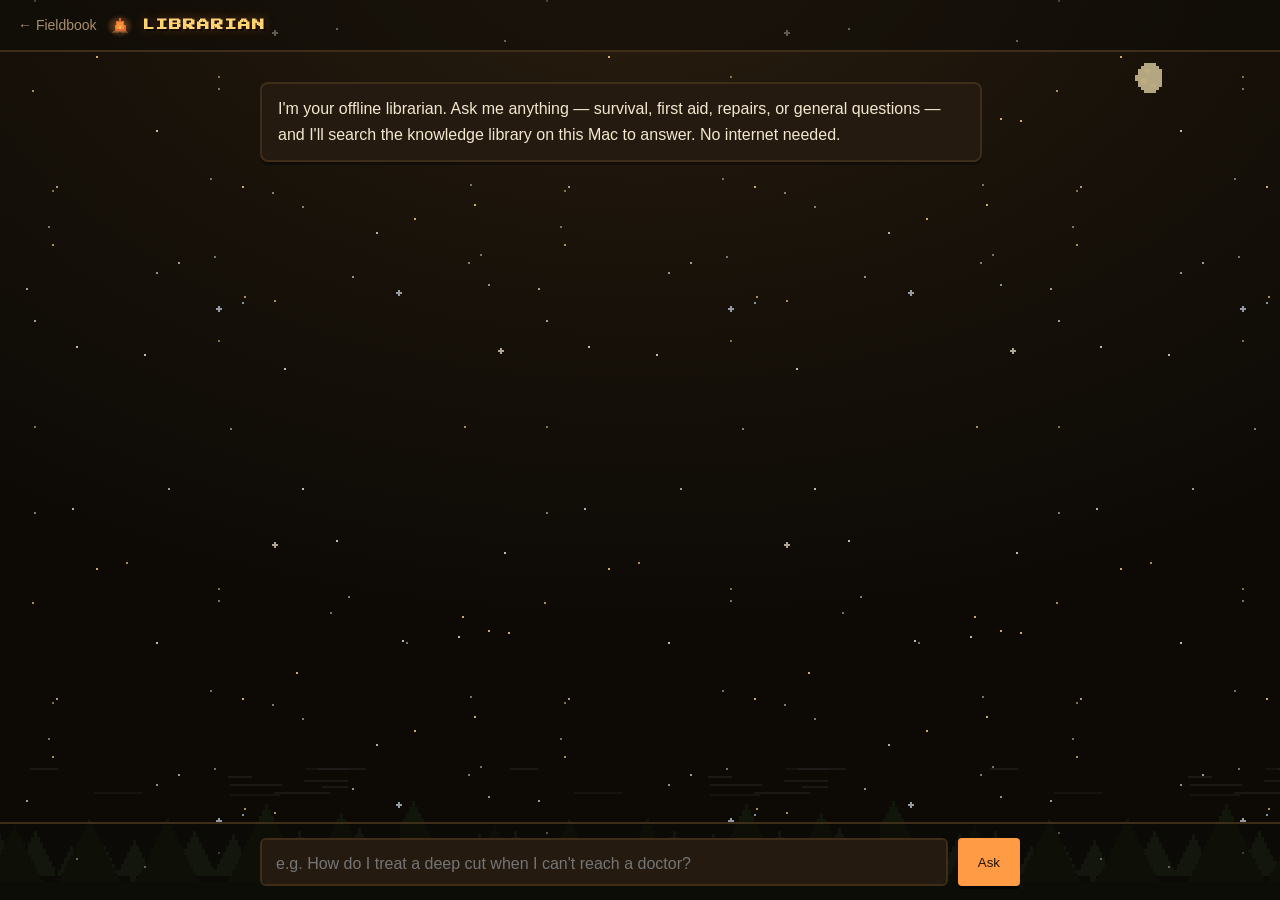
<file: web/chat.html>
<!doctype html>
<html lang="en">
<head>
<meta charset="utf-8">
<meta name="viewport" content="width=device-width, initial-scale=1">
<title>Fieldbook Librarian</title>
<link rel="stylesheet" href="theme.css">
<style>
  * { box-sizing:border-box; }
  body { margin:0; font:16px/1.6 -apple-system,"SF Pro Text",Helvetica,sans-serif;
         display:flex; flex-direction:column; height:100dvh; }
  header { padding:14px 18px; display:flex; align-items:center; gap:12px; border-bottom:2px solid var(--card-edge); background:rgba(13,10,6,.5); }
  header a { color:var(--dim); text-decoration:none; font-size:14px; }
  header b { font-size:12px; color:var(--accent-hi); }
  #log { flex:1; overflow-y:auto; padding:20px 16px; }
  .inner { max-width:760px; margin:0 auto; }
  .msg { padding:12px 16px; border-radius:8px; margin:10px 0; white-space:normal; overflow-wrap:break-word; }
  .user { background:var(--user); margin-left:15%; border:2px solid #3c4a2f; }
  .bot  { background:var(--card); margin-right:5%; border:2px solid var(--card-edge); box-shadow:0 3px 0 rgba(0,0,0,.35); }
  .bot p { margin:.5em 0; } .bot ol,.bot ul { margin:.4em 0; padding-left:1.4em; }
  .status { color:var(--dim); font-style:italic; font-size:14px; margin:6px 4px; }
  .error { color:var(--bad); }
  .unverified { margin-top:10px; font-size:13px; color:var(--dim); border-top:1px dashed rgba(128,128,128,.3); padding-top:8px; }
  .sources { margin-top:10px; display:flex; flex-wrap:wrap; gap:8px; }
  .sources a { font-size:13px; color:var(--accent); border:1px solid var(--accent); border-radius:20px;
               padding:3px 12px; text-decoration:none; }
  form { display:flex; gap:10px; padding:14px 16px calc(14px + env(safe-area-inset-bottom)); border-top:2px solid var(--card-edge); background:rgba(13,10,6,.5); }
  form .inner { flex:1; display:flex; gap:10px; max-width:760px; margin:0 auto; width:100%; }
  textarea { flex:1; resize:none; border-radius:6px; border:2px solid var(--card-edge); background:var(--card);
             color:var(--text); padding:11px 14px; font:inherit; height:48px; }
  textarea:focus { outline:none; border-color:var(--accent); }
  button { background:var(--accent); color:#241303; border:0; border-radius:6px; padding:0 20px; font:600 15px/1 inherit; cursor:pointer; }
  button:disabled { opacity:.5; }
</style>
</head>
<body>
<header><a href="/">← Fieldbook</a>
  <span class="campfire" style="width:22px;height:22px"><span class="glow"></span>
    <svg viewBox="0 0 16 16" width="22" height="22" aria-hidden="true">
      <g class="f1"><rect x="7" y="3" width="2" height="2" fill="#d9502a"/><rect x="5" y="5" width="6" height="3" fill="#d9502a"/><rect x="4" y="8" width="8" height="4" fill="#d9502a"/><rect x="6" y="6" width="4" height="2" fill="#f08a2e"/><rect x="5" y="8" width="6" height="3" fill="#f08a2e"/><rect x="7" y="9" width="2" height="2" fill="#ffd372"/></g>
      <g class="f2"><rect x="6" y="3" width="2" height="2" fill="#d9502a"/><rect x="5" y="5" width="6" height="3" fill="#d9502a"/><rect x="4" y="8" width="8" height="4" fill="#d9502a"/><rect x="7" y="6" width="3" height="2" fill="#f08a2e"/><rect x="5" y="8" width="6" height="3" fill="#f08a2e"/><rect x="6" y="9" width="3" height="2" fill="#ffd372"/></g>
      <rect x="3" y="12" width="10" height="1" fill="#6b4a2f"/><rect x="2" y="13" width="5" height="1" fill="#4e331c"/><rect x="9" y="13" width="5" height="1" fill="#4e331c"/>
    </svg>
  </span><b class="pixel">LIBRARIAN</b></header>
<div id="log"><div class="inner" id="loginner">
  <div class="msg bot">I'm your offline librarian. Ask me anything — survival, first aid, repairs,
  or general questions — and I'll search the knowledge library on this Mac to answer. No internet needed.</div>
</div></div>
<form id="f"><div class="inner">
  <textarea id="q" placeholder="e.g. How do I treat a deep cut when I can't reach a doctor?" rows="1"></textarea>
  <button id="send">Ask</button>
</div></form>
<script>
const history = [];
const log = document.getElementById('loginner');
const q = document.getElementById('q');
const send = document.getElementById('send');

function el(cls, html) {
  const d = document.createElement('div');
  d.className = cls; d.innerHTML = html;
  log.appendChild(d);
  d.scrollIntoView({block:'end'});
  return d;
}
function esc(s){ return s.replace(/&/g,'&amp;').replace(/</g,'&lt;').replace(/>/g,'&gt;'); }
function md(s){ // tiny markdown: bold, code, lists, paragraphs
  let h = esc(s);
  h = h.replace(/\*\*(.+?)\*\*/g,'<b>$1</b>').replace(/`([^`]+)`/g,'<code>$1</code>');
  h = h.replace(/^###? (.+)$/gm,'<b>$1</b>');
  h = h.replace(/^\s*[-*] (.+)$/gm,'<li>$1</li>').replace(/(<li>.*<\/li>\n?)+/g, m=>'<ul>'+m+'</ul>');
  h = h.replace(/^\s*\d+\. (.+)$/gm,'<li>$1</li>').replace(/(<li>.*<\/li>\n?)+/g, m=> m.startsWith('<ul>')?m:'<ol>'+m+'</ol>');
  return h.split(/\n{2,}/).map(p=>p.match(/^<[ou]l>/)?p:'<p>'+p.replace(/\n/g,'<br>')+'</p>').join('');
}

document.getElementById('f').addEventListener('submit', ask);
q.addEventListener('keydown', e => { if (e.key==='Enter' && !e.shiftKey){ e.preventDefault(); ask(e); } });

async function ask(e) {
  e.preventDefault();
  const text = q.value.trim();
  if (!text || send.disabled) return;
  q.value=''; send.disabled = true;
  el('msg user', esc(text));
  history.push({role:'user', content:text});

  let bubble = null, answer = '', statusEl = null;
  try {
    const res = await fetch('/api/chat', {
      method:'POST', headers:{'Content-Type':'application/json'},
      body: JSON.stringify({messages: history})
    });
    const reader = res.body.getReader();
    const dec = new TextDecoder();
    let buf = '';
    while (true) {
      const {value, done} = await reader.read();
      if (done) break;
      buf += dec.decode(value, {stream:true});
      let i;
      while ((i = buf.indexOf('\n\n')) >= 0) {
        const line = buf.slice(0, i); buf = buf.slice(i + 2);
        if (!line.startsWith('data: ')) continue;
        const ev = JSON.parse(line.slice(6));
        if (ev.type === 'status') {
          if (statusEl) statusEl.remove();
          statusEl = el('status', '🔎 ' + esc(ev.text));
        } else if (ev.type === 'token') {
          if (statusEl) { statusEl.remove(); statusEl = null; }
          if (!bubble) bubble = el('msg bot','');
          answer += ev.text;
          bubble.innerHTML = md(answer);
          bubble.scrollIntoView({block:'end'});
        } else if (ev.type === 'ungrounded') {
          if (!bubble) bubble = el('msg bot','');
          bubble.innerHTML = md(answer) +
            '<div class="unverified">💭 Answered from the AI\'s built-in knowledge — no library document was used. Treat specifics with care.</div>';
        } else if (ev.type === 'sources' && ev.items.length) {
          if (!bubble) bubble = el('msg bot','');
          bubble.innerHTML = md(answer) + '<div class="sources">' +
            ev.items.map(s=>'<a target="_blank" href="'+s.href+'">📖 '+esc(s.title)+'</a>').join('') + '</div>';
        } else if (ev.type === 'error') {
          if (statusEl) { statusEl.remove(); statusEl = null; }
          el('status error', esc(ev.text));
        }
      }
    }
  } catch (err) {
    el('status error', 'Lost connection to Fieldbook — is it running? (./fieldbook start)');
  }
  if (statusEl) statusEl.remove();
  if (answer) history.push({role:'assistant', content:answer});
  send.disabled = false; q.focus();
}
</script>
</body>
</html>
</file>
<file: web/theme.css>
/* Fieldbook — warm low-bit theme. Everything local: no internet, ever. */

@font-face {
  font-family: 'Press Start 2P';
  src: url('fonts/press-start-2p.woff2') format('woff2');
  font-display: swap;
}

:root {
  --bg: #171109;        /* night around the fire */
  --bg-deep: #0d0a06;
  --card: #241a10;      /* dark wood panel */
  --card-edge: #3d2d19;
  --text: #f3e7cf;      /* parchment */
  --dim: #a98f6e;       /* worn leather */
  --accent: #ff9b45;    /* ember orange */
  --accent-hi: #ffd372; /* flame core */
  --ok: #9fbf5f;        /* moss */
  --bad: #e5604b;
  --user: #2e3a24;      /* mossy green bubble */
}

body {
  background:
    radial-gradient(1100px 700px at 50% -8%, #2a1e10 0%, var(--bg) 55%, var(--bg-deep) 100%)
    fixed var(--bg-deep);
  color: var(--text);
}

.pixel {
  font-family: 'Press Start 2P', monospace;
  letter-spacing: 1px;
  text-shadow: 0 0 12px rgba(255, 155, 69, .35), 2px 2px 0 #000;
}

/* Chunky game-y buttons */
button, .btnlike {
  border-radius: 4px !important;
  box-shadow: 0 3px 0 rgba(0,0,0,.55);
  transition: transform .05s;
}
button:active { transform: translateY(2px); box-shadow: 0 1px 0 rgba(0,0,0,.55); }

/* Wood-panel cards */
.card, .preset, .statusbox {
  background: linear-gradient(180deg, #291e11 0%, #221709 100%) !important;
  border: 2px solid var(--card-edge) !important;
  border-radius: 6px !important;
  box-shadow: 0 4px 0 rgba(0,0,0,.4), inset 0 1px 0 rgba(255,211,114,.07);
}

/* ---- Pixel campfire ---- */
.campfire { display: inline-block; position: relative; }
.campfire svg { display: block; shape-rendering: crispEdges; image-rendering: pixelated; }
.campfire .f2 { opacity: 0; }
.campfire .f1 { animation: flick1 .5s steps(1, end) infinite; }
.campfire .f2 { animation: flick2 .5s steps(1, end) infinite; }
@keyframes flick1 { 0%,100% { opacity: 1; } 50% { opacity: 0; } }
@keyframes flick2 { 0%,100% { opacity: 0; } 50% { opacity: 1; } }

.campfire .glow {
  position: absolute; left: 50%; top: 55%;
  width: 180%; height: 150%;
  transform: translate(-50%, -50%);
  background: radial-gradient(closest-side, rgba(255,155,69,.5), rgba(255,155,69,0) 70%);
  animation: glowpulse 1.1s ease-in-out infinite;
  pointer-events: none;
}
@keyframes glowpulse { 0%,100% { opacity: .75; } 50% { opacity: 1.1; } }

.campfire .ember {
  position: absolute; bottom: 42%;
  width: 7%; height: 7%;
  background: var(--accent-hi);
  opacity: 0;
  animation: rise 2.4s steps(6, end) infinite;
}
.campfire .ember:nth-child(2) { left: 38%; }
.campfire .ember:nth-child(3) { left: 55%; animation-delay: .9s; background: var(--accent); }
.campfire .ember:nth-child(4) { left: 47%; animation-delay: 1.6s; }
@keyframes rise {
  0%   { transform: translateY(0);     opacity: 0; }
  10%  { opacity: .95; }
  80%  { opacity: .4; }
  100% { transform: translateY(-340%); opacity: 0; }
}

/* ---- Night-forest background: stars, pines, drifting mist ----
   Pure CSS layers behind every page; content paints above. */
html::before, html::after, body::before, body::after {
  content: ""; position: fixed; pointer-events: none; z-index: -1;
  image-rendering: pixelated;
}
html::before { /* stars phase A + the moon */
  inset: 0;
  background:
    url('data:image/svg+xml,%3Csvg xmlns=%22http://www.w3.org/2000/svg%22 width=%2212%22 height=%2212%22 shape-rendering=%22crispEdges%22%3E%3Cg fill=%22%23e8d9a8%22 opacity=%22.75%22%3E%3Crect x=%224%22 y=%221%22 width=%224%22 height=%221%22/%3E%3Crect x=%223%22 y=%222%22 width=%226%22 height=%221%22/%3E%3Crect x=%222%22 y=%223%22 width=%228%22 height=%221%22/%3E%3Crect x=%222%22 y=%224%22 width=%228%22 height=%221%22/%3E%3Crect x=%221%22 y=%225%22 width=%229%22 height=%222%22/%3E%3Crect x=%222%22 y=%227%22 width=%228%22 height=%221%22/%3E%3Crect x=%222%22 y=%228%22 width=%228%22 height=%221%22/%3E%3Crect x=%223%22 y=%229%22 width=%226%22 height=%221%22/%3E%3Crect x=%224%22 y=%2210%22 width=%224%22 height=%221%22/%3E%3C/g%3E%3Cg fill=%22%23bfae7e%22 opacity=%22.85%22%3E%3Crect x=%224%22 y=%223%22 width=%222%22 height=%221%22/%3E%3Crect x=%223%22 y=%226%22 width=%222%22 height=%222%22/%3E%3Crect x=%226%22 y=%228%22 width=%222%22 height=%221%22/%3E%3Crect x=%225%22 y=%224%22 width=%221%22 height=%221%22/%3E%3C/g%3E%3C/svg%3E') no-repeat right 9% top 7% / 36px 36px,
    url('data:image/svg+xml,%3Csvg xmlns=%22http://www.w3.org/2000/svg%22 width=%22256%22 height=%22256%22 shape-rendering=%22crispEdges%22%3E%3Crect x=%2284%22 y=%22244%22 width=%221%22 height=%221%22 fill=%22%23f3e7cf%22 opacity=%22.65%22/%3E%3Crect x=%22168%22 y=%2214%22 width=%221%22 height=%221%22 fill=%22%23f3e7cf%22 opacity=%22.8%22/%3E%3Crect x=%2226%22 y=%2295%22 width=%221%22 height=%221%22 fill=%22%23ffd372%22 opacity=%22.5%22/%3E%3Crect x=%22234%22 y=%22131%22 width=%221%22 height=%221%22 fill=%22%23f3e7cf%22 opacity=%22.5%22/%3E%3Crect x=%2224%22 y=%22113%22 width=%221%22 height=%221%22 fill=%22%23cfd8e8%22 opacity=%22.5%22/%3E%3Crect x=%2263%22 y=%2225%22 width=%221%22 height=%221%22 fill=%22%23ffd372%22 opacity=%22.65%22/%3E%3Crect x=%2217%22 y=%22213%22 width=%221%22 height=%221%22 fill=%22%23ffd372%22 opacity=%22.5%22/%3E%3Crect x=%22244%22 y=%2259%22 width=%221%22 height=%221%22 fill=%22%23ffd372%22 opacity=%22.8%22/%3E%3Crect x=%22151%22 y=%22244%22 width=%221%22 height=%221%22 fill=%22%23f3e7cf%22 opacity=%22.8%22/%3E%3Crect x=%22151%22 y=%22103%22 width=%221%22 height=%221%22 fill=%22%23f3e7cf%22 opacity=%22.5%22/%3E%3Crect x=%2213%22 y=%22144%22 width=%221%22 height=%221%22 fill=%22%23f3e7cf%22 opacity=%22.65%22/%3E%3Crect x=%22109%22 y=%2238%22 width=%221%22 height=%221%22 fill=%22%23ffd372%22 opacity=%22.5%22/%3E%3Crect x=%22148%22 y=%2280%22 width=%221%22 height=%221%22 fill=%22%23ffd372%22 opacity=%22.8%22/%3E%3Crect x=%2248%22 y=%2228%22 width=%221%22 height=%221%22 fill=%22%23ffd372%22 opacity=%22.8%22/%3E%3Crect x=%22165%22 y=%2250%22 width=%221%22 height=%221%22 fill=%22%23cfd8e8%22 opacity=%22.5%22/%3E%3Crect x=%22142%22 y=%22184%22 width=%221%22 height=%221%22 fill=%22%23f3e7cf%22 opacity=%22.8%22/%3E%3Crect x=%2217%22 y=%22160%22 width=%221%22 height=%221%22 fill=%22%23f3e7cf%22 opacity=%22.65%22/%3E%3Crect x=%22176%22 y=%22138%22 width=%221%22 height=%221%22 fill=%22%23cfd8e8%22 opacity=%22.65%22/%3E%3Crect x=%22121%22 y=%22151%22 width=%221%22 height=%221%22 fill=%22%23cfd8e8%22 opacity=%22.65%22/%3E%3Crect x=%2278%22 y=%2265%22 width=%221%22 height=%221%22 fill=%22%23f3e7cf%22 opacity=%22.8%22/%3E%3Crect x=%22201%22 y=%2264%22 width=%221%22 height=%221%22 fill=%22%23f3e7cf%22 opacity=%22.8%22/%3E%3Crect x=%2278%22 y=%22136%22 width=%221%22 height=%221%22 fill=%22%23cfd8e8%22 opacity=%22.65%22/%3E%3Crect x=%22188%22 y=%22116%22 width=%221%22 height=%221%22 fill=%22%23cfd8e8%22 opacity=%22.8%22/%3E%3Crect x=%22252%22 y=%2220%22 width=%221%22 height=%221%22 fill=%22%23f3e7cf%22 opacity=%22.8%22/%3E%3Crect x=%22109%22 y=%2244%22 width=%221%22 height=%221%22 fill=%22%23cfd8e8%22 opacity=%22.5%22/%3E%3Crect x=%22240%22 y=%22127%22 width=%221%22 height=%221%22 fill=%22%23cfd8e8%22 opacity=%22.5%22/%3E%3Cg fill=%22%23f3e7cf%22 opacity=%22.7%22%3E%3Crect x=%22250%22 y=%22174%22 width=%221%22 height=%223%22/%3E%3Crect x=%22249%22 y=%22175%22 width=%223%22 height=%221%22/%3E%3C/g%3E%3Cg fill=%22%23cfd8e8%22 opacity=%22.7%22%3E%3Crect x=%22199%22 y=%22145%22 width=%221%22 height=%223%22/%3E%3Crect x=%22198%22 y=%22146%22 width=%223%22 height=%221%22/%3E%3C/g%3E%3C/svg%3E') repeat 0 0 / 512px 512px;
  animation: twinkleA 7s steps(3, end) infinite;
}
html::after { /* stars phase B */
  inset: 0;
  background: url('data:image/svg+xml,%3Csvg xmlns=%22http://www.w3.org/2000/svg%22 width=%22256%22 height=%22256%22 shape-rendering=%22crispEdges%22%3E%3Crect x=%22165%22 y=%2230%22 width=%221%22 height=%221%22 fill=%22%23f3e7cf%22 opacity=%22.8%22/%3E%3Crect x=%2272%22 y=%2264%22 width=%221%22 height=%221%22 fill=%22%23f3e7cf%22 opacity=%22.5%22/%3E%3Crect x=%22190%22 y=%2228%22 width=%221%22 height=%221%22 fill=%22%23ffd372%22 opacity=%22.8%22/%3E%3Crect x=%22230%22 y=%22141%22 width=%221%22 height=%221%22 fill=%22%23f3e7cf%22 opacity=%22.8%22/%3E%3Crect x=%22110%22 y=%2210%22 width=%221%22 height=%221%22 fill=%22%23f3e7cf%22 opacity=%22.5%22/%3E%3Crect x=%2257%22 y=%2261%22 width=%221%22 height=%221%22 fill=%22%23ffd372%22 opacity=%22.8%22/%3E%3Crect x=%228%22 y=%22145%22 width=%221%22 height=%221%22 fill=%22%23f3e7cf%22 opacity=%22.8%22/%3E%3Crect x=%22168%22 y=%22181%22 width=%221%22 height=%221%22 fill=%22%23ffd372%22 opacity=%22.65%22/%3E%3Crect x=%2258%22 y=%22116%22 width=%221%22 height=%221%22 fill=%22%23ffd372%22 opacity=%22.65%22/%3E%3Crect x=%22209%22 y=%22224%22 width=%221%22 height=%221%22 fill=%22%23f3e7cf%22 opacity=%22.5%22/%3E%3Crect x=%22180%22 y=%22110%22 width=%221%22 height=%221%22 fill=%22%23cfd8e8%22 opacity=%22.65%22/%3E%3Crect x=%2241%22 y=%2257%22 width=%221%22 height=%221%22 fill=%22%23cfd8e8%22 opacity=%22.5%22/%3E%3Crect x=%2225%22 y=%2299%22 width=%221%22 height=%221%22 fill=%22%23f3e7cf%22 opacity=%22.65%22/%3E%3Crect x=%22218%22 y=%2290%22 width=%221%22 height=%221%22 fill=%22%23ffd372%22 opacity=%22.65%22/%3E%3Crect x=%22208%22 y=%2213%22 width=%221%22 height=%221%22 fill=%22%23ffd372%22 opacity=%22.65%22/%3E%3Crect x=%22139%22 y=%2233%22 width=%221%22 height=%221%22 fill=%22%23cfd8e8%22 opacity=%22.5%22/%3E%3Crect x=%22143%22 y=%2277%22 width=%221%22 height=%221%22 fill=%22%23ffd372%22 opacity=%22.8%22/%3E%3Crect x=%22228%22 y=%22222%22 width=%221%22 height=%221%22 fill=%22%23cfd8e8%22 opacity=%22.8%22/%3E%3Crect x=%2251%22 y=%22182%22 width=%221%22 height=%221%22 fill=%22%23f3e7cf%22 opacity=%22.5%22/%3E%3Crect x=%22171%22 y=%2260%22 width=%221%22 height=%221%22 fill=%22%23cfd8e8%22 opacity=%22.5%22/%3E%3Crect x=%22220%22 y=%2261%22 width=%221%22 height=%221%22 fill=%22%23f3e7cf%22 opacity=%22.65%22/%3E%3Crect x=%2273%22 y=%22118%22 width=%221%22 height=%221%22 fill=%22%23ffd372%22 opacity=%22.65%22/%3E%3Crect x=%2243%22 y=%2296%22 width=%221%22 height=%221%22 fill=%22%23cfd8e8%22 opacity=%22.5%22/%3E%3Crect x=%22173%22 y=%2270%22 width=%221%22 height=%221%22 fill=%22%23ffd372%22 opacity=%22.8%22/%3E%3Crect x=%22167%22 y=%2220%22 width=%221%22 height=%221%22 fill=%22%23ffd372%22 opacity=%22.8%22/%3E%3Crect x=%2245%22 y=%22138%22 width=%221%22 height=%221%22 fill=%22%23ffd372%22 opacity=%22.5%22/%3E%3Cg fill=%22%23cfd8e8%22 opacity=%22.7%22%3E%3Crect x=%2245%22 y=%22121%22 width=%221%22 height=%223%22/%3E%3Crect x=%2244%22 y=%22122%22 width=%223%22 height=%221%22/%3E%3C/g%3E%3Cg fill=%22%23f3e7cf%22 opacity=%22.7%22%3E%3Crect x=%2273%22 y=%22239%22 width=%221%22 height=%223%22/%3E%3Crect x=%2272%22 y=%22240%22 width=%223%22 height=%221%22/%3E%3C/g%3E%3C/svg%3E') repeat 128px 64px / 512px 512px;
  animation: twinkleB 7s steps(3, end) infinite;
}
@keyframes twinkleA { 0%,100% { opacity: .85; } 50% { opacity: .35; } }
@keyframes twinkleB { 0%,100% { opacity: .35; } 50% { opacity: .85; } }
body::after { /* pine treeline */
  left: 0; right: 0; bottom: 0; height: 132px;
  background: url('data:image/svg+xml,%3Csvg xmlns=%22http://www.w3.org/2000/svg%22 width=%22160%22 height=%2244%22 shape-rendering=%22crispEdges%22%3E%3Crect x=%223%22 y=%2222%22 width=%221%22 height=%221%22 fill=%22%231a2212%22/%3E%3Crect x=%223%22 y=%2223%22 width=%221%22 height=%221%22 fill=%22%231a2212%22/%3E%3Crect x=%222%22 y=%2224%22 width=%223%22 height=%221%22 fill=%22%231a2212%22/%3E%3Crect x=%222%22 y=%2225%22 width=%223%22 height=%221%22 fill=%22%231a2212%22/%3E%3Crect x=%221%22 y=%2226%22 width=%225%22 height=%221%22 fill=%22%231a2212%22/%3E%3Crect x=%221%22 y=%2227%22 width=%225%22 height=%221%22 fill=%22%231a2212%22/%3E%3Crect x=%220%22 y=%2228%22 width=%227%22 height=%221%22 fill=%22%231a2212%22/%3E%3Crect x=%220%22 y=%2229%22 width=%227%22 height=%221%22 fill=%22%231a2212%22/%3E%3Crect x=%22-1%22 y=%2230%22 width=%229%22 height=%221%22 fill=%22%231a2212%22/%3E%3Crect x=%22-1%22 y=%2231%22 width=%229%22 height=%221%22 fill=%22%231a2212%22/%3E%3Crect x=%22-2%22 y=%2232%22 width=%2211%22 height=%221%22 fill=%22%231a2212%22/%3E%3Crect x=%22-2%22 y=%2233%22 width=%2211%22 height=%221%22 fill=%22%231a2212%22/%3E%3Crect x=%22-3%22 y=%2234%22 width=%2213%22 height=%221%22 fill=%22%231a2212%22/%3E%3Crect x=%22-3%22 y=%2235%22 width=%2213%22 height=%221%22 fill=%22%231a2212%22/%3E%3Crect x=%222%22 y=%2236%22 width=%222%22 height=%222%22 fill=%22%231a2212%22/%3E%3Crect x=%2217%22 y=%2225%22 width=%221%22 height=%221%22 fill=%22%231a2212%22/%3E%3Crect x=%2217%22 y=%2226%22 width=%221%22 height=%221%22 fill=%22%231a2212%22/%3E%3Crect x=%2216%22 y=%2227%22 width=%223%22 height=%221%22 fill=%22%231a2212%22/%3E%3Crect x=%2216%22 y=%2228%22 width=%223%22 height=%221%22 fill=%22%231a2212%22/%3E%3Crect x=%2215%22 y=%2229%22 width=%225%22 height=%221%22 fill=%22%231a2212%22/%3E%3Crect x=%2215%22 y=%2230%22 width=%225%22 height=%221%22 fill=%22%231a2212%22/%3E%3Crect x=%2214%22 y=%2231%22 width=%227%22 height=%221%22 fill=%22%231a2212%22/%3E%3Crect x=%2214%22 y=%2232%22 width=%227%22 height=%221%22 fill=%22%231a2212%22/%3E%3Crect x=%2213%22 y=%2233%22 width=%229%22 height=%221%22 fill=%22%231a2212%22/%3E%3Crect x=%2213%22 y=%2234%22 width=%229%22 height=%221%22 fill=%22%231a2212%22/%3E%3Crect x=%2213%22 y=%2235%22 width=%229%22 height=%221%22 fill=%22%231a2212%22/%3E%3Crect x=%2216%22 y=%2236%22 width=%222%22 height=%222%22 fill=%22%231a2212%22/%3E%3Crect x=%2226%22 y=%2222%22 width=%221%22 height=%221%22 fill=%22%231a2212%22/%3E%3Crect x=%2226%22 y=%2223%22 width=%221%22 height=%221%22 fill=%22%231a2212%22/%3E%3Crect x=%2225%22 y=%2224%22 width=%223%22 height=%221%22 fill=%22%231a2212%22/%3E%3Crect x=%2225%22 y=%2225%22 width=%223%22 height=%221%22 fill=%22%231a2212%22/%3E%3Crect x=%2224%22 y=%2226%22 width=%225%22 height=%221%22 fill=%22%231a2212%22/%3E%3Crect x=%2224%22 y=%2227%22 width=%225%22 height=%221%22 fill=%22%231a2212%22/%3E%3Crect x=%2223%22 y=%2228%22 width=%227%22 height=%221%22 fill=%22%231a2212%22/%3E%3Crect x=%2223%22 y=%2229%22 width=%227%22 height=%221%22 fill=%22%231a2212%22/%3E%3Crect x=%2222%22 y=%2230%22 width=%229%22 height=%221%22 fill=%22%231a2212%22/%3E%3Crect x=%2222%22 y=%2231%22 width=%229%22 height=%221%22 fill=%22%231a2212%22/%3E%3Crect x=%2221%22 y=%2232%22 width=%2211%22 height=%221%22 fill=%22%231a2212%22/%3E%3Crect x=%2221%22 y=%2233%22 width=%2211%22 height=%221%22 fill=%22%231a2212%22/%3E%3Crect x=%2220%22 y=%2234%22 width=%2213%22 height=%221%22 fill=%22%231a2212%22/%3E%3Crect x=%2220%22 y=%2235%22 width=%2213%22 height=%221%22 fill=%22%231a2212%22/%3E%3Crect x=%2225%22 y=%2236%22 width=%222%22 height=%222%22 fill=%22%231a2212%22/%3E%3Crect x=%2238%22 y=%2221%22 width=%221%22 height=%221%22 fill=%22%231a2212%22/%3E%3Crect x=%2238%22 y=%2222%22 width=%221%22 height=%221%22 fill=%22%231a2212%22/%3E%3Crect x=%2237%22 y=%2223%22 width=%223%22 height=%221%22 fill=%22%231a2212%22/%3E%3Crect x=%2237%22 y=%2224%22 width=%223%22 height=%221%22 fill=%22%231a2212%22/%3E%3Crect x=%2236%22 y=%2225%22 width=%225%22 height=%221%22 fill=%22%231a2212%22/%3E%3Crect x=%2236%22 y=%2226%22 width=%225%22 height=%221%22 fill=%22%231a2212%22/%3E%3Crect x=%2235%22 y=%2227%22 width=%227%22 height=%221%22 fill=%22%231a2212%22/%3E%3Crect x=%2235%22 y=%2228%22 width=%227%22 height=%221%22 fill=%22%231a2212%22/%3E%3Crect x=%2234%22 y=%2229%22 width=%229%22 height=%221%22 fill=%22%231a2212%22/%3E%3Crect x=%2234%22 y=%2230%22 width=%229%22 height=%221%22 fill=%22%231a2212%22/%3E%3Crect x=%2233%22 y=%2231%22 width=%2211%22 height=%221%22 fill=%22%231a2212%22/%3E%3Crect x=%2233%22 y=%2232%22 width=%2211%22 height=%221%22 fill=%22%231a2212%22/%3E%3Crect x=%2232%22 y=%2233%22 width=%2213%22 height=%221%22 fill=%22%231a2212%22/%3E%3Crect x=%2232%22 y=%2234%22 width=%2213%22 height=%221%22 fill=%22%231a2212%22/%3E%3Crect x=%2232%22 y=%2235%22 width=%2213%22 height=%221%22 fill=%22%231a2212%22/%3E%3Crect x=%2237%22 y=%2236%22 width=%222%22 height=%222%22 fill=%22%231a2212%22/%3E%3Crect x=%2250%22 y=%2226%22 width=%221%22 height=%221%22 fill=%22%231a2212%22/%3E%3Crect x=%2250%22 y=%2227%22 width=%221%22 height=%221%22 fill=%22%231a2212%22/%3E%3Crect x=%2249%22 y=%2228%22 width=%223%22 height=%221%22 fill=%22%231a2212%22/%3E%3Crect x=%2249%22 y=%2229%22 width=%223%22 height=%221%22 fill=%22%231a2212%22/%3E%3Crect x=%2248%22 y=%2230%22 width=%225%22 height=%221%22 fill=%22%231a2212%22/%3E%3Crect x=%2248%22 y=%2231%22 width=%225%22 height=%221%22 fill=%22%231a2212%22/%3E%3Crect x=%2247%22 y=%2232%22 width=%227%22 height=%221%22 fill=%22%231a2212%22/%3E%3Crect x=%2247%22 y=%2233%22 width=%227%22 height=%221%22 fill=%22%231a2212%22/%3E%3Crect x=%2246%22 y=%2234%22 width=%229%22 height=%221%22 fill=%22%231a2212%22/%3E%3Crect x=%2246%22 y=%2235%22 width=%229%22 height=%221%22 fill=%22%231a2212%22/%3E%3Crect x=%2249%22 y=%2236%22 width=%222%22 height=%222%22 fill=%22%231a2212%22/%3E%3Crect x=%2261%22 y=%2226%22 width=%221%22 height=%221%22 fill=%22%231a2212%22/%3E%3Crect x=%2261%22 y=%2227%22 width=%221%22 height=%221%22 fill=%22%231a2212%22/%3E%3Crect x=%2260%22 y=%2228%22 width=%223%22 height=%221%22 fill=%22%231a2212%22/%3E%3Crect x=%2260%22 y=%2229%22 width=%223%22 height=%221%22 fill=%22%231a2212%22/%3E%3Crect x=%2259%22 y=%2230%22 width=%225%22 height=%221%22 fill=%22%231a2212%22/%3E%3Crect x=%2259%22 y=%2231%22 width=%225%22 height=%221%22 fill=%22%231a2212%22/%3E%3Crect x=%2258%22 y=%2232%22 width=%227%22 height=%221%22 fill=%22%231a2212%22/%3E%3Crect x=%2258%22 y=%2233%22 width=%227%22 height=%221%22 fill=%22%231a2212%22/%3E%3Crect x=%2257%22 y=%2234%22 width=%229%22 height=%221%22 fill=%22%231a2212%22/%3E%3Crect x=%2257%22 y=%2235%22 width=%229%22 height=%221%22 fill=%22%231a2212%22/%3E%3Crect x=%2260%22 y=%2236%22 width=%222%22 height=%222%22 fill=%22%231a2212%22/%3E%3Crect x=%2271%22 y=%2224%22 width=%221%22 height=%221%22 fill=%22%231a2212%22/%3E%3Crect x=%2271%22 y=%2225%22 width=%221%22 height=%221%22 fill=%22%231a2212%22/%3E%3Crect x=%2270%22 y=%2226%22 width=%223%22 height=%221%22 fill=%22%231a2212%22/%3E%3Crect x=%2270%22 y=%2227%22 width=%223%22 height=%221%22 fill=%22%231a2212%22/%3E%3Crect x=%2269%22 y=%2228%22 width=%225%22 height=%221%22 fill=%22%231a2212%22/%3E%3Crect x=%2269%22 y=%2229%22 width=%225%22 height=%221%22 fill=%22%231a2212%22/%3E%3Crect x=%2268%22 y=%2230%22 width=%227%22 height=%221%22 fill=%22%231a2212%22/%3E%3Crect x=%2268%22 y=%2231%22 width=%227%22 height=%221%22 fill=%22%231a2212%22/%3E%3Crect x=%2267%22 y=%2232%22 width=%229%22 height=%221%22 fill=%22%231a2212%22/%3E%3Crect x=%2267%22 y=%2233%22 width=%229%22 height=%221%22 fill=%22%231a2212%22/%3E%3Crect x=%2266%22 y=%2234%22 width=%2211%22 height=%221%22 fill=%22%231a2212%22/%3E%3Crect x=%2266%22 y=%2235%22 width=%2211%22 height=%221%22 fill=%22%231a2212%22/%3E%3Crect x=%2270%22 y=%2236%22 width=%222%22 height=%222%22 fill=%22%231a2212%22/%3E%3Crect x=%2283%22 y=%2225%22 width=%221%22 height=%221%22 fill=%22%231a2212%22/%3E%3Crect x=%2283%22 y=%2226%22 width=%221%22 height=%221%22 fill=%22%231a2212%22/%3E%3Crect x=%2282%22 y=%2227%22 width=%223%22 height=%221%22 fill=%22%231a2212%22/%3E%3Crect x=%2282%22 y=%2228%22 width=%223%22 height=%221%22 fill=%22%231a2212%22/%3E%3Crect x=%2281%22 y=%2229%22 width=%225%22 height=%221%22 fill=%22%231a2212%22/%3E%3Crect x=%2281%22 y=%2230%22 width=%225%22 height=%221%22 fill=%22%231a2212%22/%3E%3Crect x=%2280%22 y=%2231%22 width=%227%22 height=%221%22 fill=%22%231a2212%22/%3E%3Crect x=%2280%22 y=%2232%22 width=%227%22 height=%221%22 fill=%22%231a2212%22/%3E%3Crect x=%2279%22 y=%2233%22 width=%229%22 height=%221%22 fill=%22%231a2212%22/%3E%3Crect x=%2279%22 y=%2234%22 width=%229%22 height=%221%22 fill=%22%231a2212%22/%3E%3Crect x=%2279%22 y=%2235%22 width=%229%22 height=%221%22 fill=%22%231a2212%22/%3E%3Crect x=%2282%22 y=%2236%22 width=%222%22 height=%222%22 fill=%22%231a2212%22/%3E%3Crect x=%2291%22 y=%2221%22 width=%221%22 height=%221%22 fill=%22%231a2212%22/%3E%3Crect x=%2291%22 y=%2222%22 width=%221%22 height=%221%22 fill=%22%231a2212%22/%3E%3Crect x=%2290%22 y=%2223%22 width=%223%22 height=%221%22 fill=%22%231a2212%22/%3E%3Crect x=%2290%22 y=%2224%22 width=%223%22 height=%221%22 fill=%22%231a2212%22/%3E%3Crect x=%2289%22 y=%2225%22 width=%225%22 height=%221%22 fill=%22%231a2212%22/%3E%3Crect x=%2289%22 y=%2226%22 width=%225%22 height=%221%22 fill=%22%231a2212%22/%3E%3Crect x=%2288%22 y=%2227%22 width=%227%22 height=%221%22 fill=%22%231a2212%22/%3E%3Crect x=%2288%22 y=%2228%22 width=%227%22 height=%221%22 fill=%22%231a2212%22/%3E%3Crect x=%2287%22 y=%2229%22 width=%229%22 height=%221%22 fill=%22%231a2212%22/%3E%3Crect x=%2287%22 y=%2230%22 width=%229%22 height=%221%22 fill=%22%231a2212%22/%3E%3Crect x=%2286%22 y=%2231%22 width=%2211%22 height=%221%22 fill=%22%231a2212%22/%3E%3Crect x=%2286%22 y=%2232%22 width=%2211%22 height=%221%22 fill=%22%231a2212%22/%3E%3Crect x=%2285%22 y=%2233%22 width=%2213%22 height=%221%22 fill=%22%231a2212%22/%3E%3Crect x=%2285%22 y=%2234%22 width=%2213%22 height=%221%22 fill=%22%231a2212%22/%3E%3Crect x=%2285%22 y=%2235%22 width=%2213%22 height=%221%22 fill=%22%231a2212%22/%3E%3Crect x=%2290%22 y=%2236%22 width=%222%22 height=%222%22 fill=%22%231a2212%22/%3E%3Crect x=%22104%22 y=%2222%22 width=%221%22 height=%221%22 fill=%22%231a2212%22/%3E%3Crect x=%22104%22 y=%2223%22 width=%221%22 height=%221%22 fill=%22%231a2212%22/%3E%3Crect x=%22103%22 y=%2224%22 width=%223%22 height=%221%22 fill=%22%231a2212%22/%3E%3Crect x=%22103%22 y=%2225%22 width=%223%22 height=%221%22 fill=%22%231a2212%22/%3E%3Crect x=%22102%22 y=%2226%22 width=%225%22 height=%221%22 fill=%22%231a2212%22/%3E%3Crect x=%22102%22 y=%2227%22 width=%225%22 height=%221%22 fill=%22%231a2212%22/%3E%3Crect x=%22101%22 y=%2228%22 width=%227%22 height=%221%22 fill=%22%231a2212%22/%3E%3Crect x=%22101%22 y=%2229%22 width=%227%22 height=%221%22 fill=%22%231a2212%22/%3E%3Crect x=%22100%22 y=%2230%22 width=%229%22 height=%221%22 fill=%22%231a2212%22/%3E%3Crect x=%22100%22 y=%2231%22 width=%229%22 height=%221%22 fill=%22%231a2212%22/%3E%3Crect x=%2299%22 y=%2232%22 width=%2211%22 height=%221%22 fill=%22%231a2212%22/%3E%3Crect x=%2299%22 y=%2233%22 width=%2211%22 height=%221%22 fill=%22%231a2212%22/%3E%3Crect x=%2298%22 y=%2234%22 width=%2213%22 height=%221%22 fill=%22%231a2212%22/%3E%3Crect x=%2298%22 y=%2235%22 width=%2213%22 height=%221%22 fill=%22%231a2212%22/%3E%3Crect x=%22103%22 y=%2236%22 width=%222%22 height=%222%22 fill=%22%231a2212%22/%3E%3Crect x=%22116%22 y=%2223%22 width=%221%22 height=%221%22 fill=%22%231a2212%22/%3E%3Crect x=%22116%22 y=%2224%22 width=%221%22 height=%221%22 fill=%22%231a2212%22/%3E%3Crect x=%22115%22 y=%2225%22 width=%223%22 height=%221%22 fill=%22%231a2212%22/%3E%3Crect x=%22115%22 y=%2226%22 width=%223%22 height=%221%22 fill=%22%231a2212%22/%3E%3Crect x=%22114%22 y=%2227%22 width=%225%22 height=%221%22 fill=%22%231a2212%22/%3E%3Crect x=%22114%22 y=%2228%22 width=%225%22 height=%221%22 fill=%22%231a2212%22/%3E%3Crect x=%22113%22 y=%2229%22 width=%227%22 height=%221%22 fill=%22%231a2212%22/%3E%3Crect x=%22113%22 y=%2230%22 width=%227%22 height=%221%22 fill=%22%231a2212%22/%3E%3Crect x=%22112%22 y=%2231%22 width=%229%22 height=%221%22 fill=%22%231a2212%22/%3E%3Crect x=%22112%22 y=%2232%22 width=%229%22 height=%221%22 fill=%22%231a2212%22/%3E%3Crect x=%22111%22 y=%2233%22 width=%2211%22 height=%221%22 fill=%22%231a2212%22/%3E%3Crect x=%22111%22 y=%2234%22 width=%2211%22 height=%221%22 fill=%22%231a2212%22/%3E%3Crect x=%22111%22 y=%2235%22 width=%2211%22 height=%221%22 fill=%22%231a2212%22/%3E%3Crect x=%22115%22 y=%2236%22 width=%222%22 height=%222%22 fill=%22%231a2212%22/%3E%3Crect x=%22126%22 y=%2221%22 width=%221%22 height=%221%22 fill=%22%231a2212%22/%3E%3Crect x=%22126%22 y=%2222%22 width=%221%22 height=%221%22 fill=%22%231a2212%22/%3E%3Crect x=%22125%22 y=%2223%22 width=%223%22 height=%221%22 fill=%22%231a2212%22/%3E%3Crect x=%22125%22 y=%2224%22 width=%223%22 height=%221%22 fill=%22%231a2212%22/%3E%3Crect x=%22124%22 y=%2225%22 width=%225%22 height=%221%22 fill=%22%231a2212%22/%3E%3Crect x=%22124%22 y=%2226%22 width=%225%22 height=%221%22 fill=%22%231a2212%22/%3E%3Crect x=%22123%22 y=%2227%22 width=%227%22 height=%221%22 fill=%22%231a2212%22/%3E%3Crect x=%22123%22 y=%2228%22 width=%227%22 height=%221%22 fill=%22%231a2212%22/%3E%3Crect x=%22122%22 y=%2229%22 width=%229%22 height=%221%22 fill=%22%231a2212%22/%3E%3Crect x=%22122%22 y=%2230%22 width=%229%22 height=%221%22 fill=%22%231a2212%22/%3E%3Crect x=%22121%22 y=%2231%22 width=%2211%22 height=%221%22 fill=%22%231a2212%22/%3E%3Crect x=%22121%22 y=%2232%22 width=%2211%22 height=%221%22 fill=%22%231a2212%22/%3E%3Crect x=%22120%22 y=%2233%22 width=%2213%22 height=%221%22 fill=%22%231a2212%22/%3E%3Crect x=%22120%22 y=%2234%22 width=%2213%22 height=%221%22 fill=%22%231a2212%22/%3E%3Crect x=%22120%22 y=%2235%22 width=%2213%22 height=%221%22 fill=%22%231a2212%22/%3E%3Crect x=%22125%22 y=%2236%22 width=%222%22 height=%222%22 fill=%22%231a2212%22/%3E%3Crect x=%22135%22 y=%2225%22 width=%221%22 height=%221%22 fill=%22%231a2212%22/%3E%3Crect x=%22135%22 y=%2226%22 width=%221%22 height=%221%22 fill=%22%231a2212%22/%3E%3Crect x=%22134%22 y=%2227%22 width=%223%22 height=%221%22 fill=%22%231a2212%22/%3E%3Crect x=%22134%22 y=%2228%22 width=%223%22 height=%221%22 fill=%22%231a2212%22/%3E%3Crect x=%22133%22 y=%2229%22 width=%225%22 height=%221%22 fill=%22%231a2212%22/%3E%3Crect x=%22133%22 y=%2230%22 width=%225%22 height=%221%22 fill=%22%231a2212%22/%3E%3Crect x=%22132%22 y=%2231%22 width=%227%22 height=%221%22 fill=%22%231a2212%22/%3E%3Crect x=%22132%22 y=%2232%22 width=%227%22 height=%221%22 fill=%22%231a2212%22/%3E%3Crect x=%22131%22 y=%2233%22 width=%229%22 height=%221%22 fill=%22%231a2212%22/%3E%3Crect x=%22131%22 y=%2234%22 width=%229%22 height=%221%22 fill=%22%231a2212%22/%3E%3Crect x=%22131%22 y=%2235%22 width=%229%22 height=%221%22 fill=%22%231a2212%22/%3E%3Crect x=%22134%22 y=%2236%22 width=%222%22 height=%222%22 fill=%22%231a2212%22/%3E%3Crect x=%22146%22 y=%2220%22 width=%221%22 height=%221%22 fill=%22%231a2212%22/%3E%3Crect x=%22146%22 y=%2221%22 width=%221%22 height=%221%22 fill=%22%231a2212%22/%3E%3Crect x=%22145%22 y=%2222%22 width=%223%22 height=%221%22 fill=%22%231a2212%22/%3E%3Crect x=%22145%22 y=%2223%22 width=%223%22 height=%221%22 fill=%22%231a2212%22/%3E%3Crect x=%22144%22 y=%2224%22 width=%225%22 height=%221%22 fill=%22%231a2212%22/%3E%3Crect x=%22144%22 y=%2225%22 width=%225%22 height=%221%22 fill=%22%231a2212%22/%3E%3Crect x=%22143%22 y=%2226%22 width=%227%22 height=%221%22 fill=%22%231a2212%22/%3E%3Crect x=%22143%22 y=%2227%22 width=%227%22 height=%221%22 fill=%22%231a2212%22/%3E%3Crect x=%22142%22 y=%2228%22 width=%229%22 height=%221%22 fill=%22%231a2212%22/%3E%3Crect x=%22142%22 y=%2229%22 width=%229%22 height=%221%22 fill=%22%231a2212%22/%3E%3Crect x=%22141%22 y=%2230%22 width=%2211%22 height=%221%22 fill=%22%231a2212%22/%3E%3Crect x=%22141%22 y=%2231%22 width=%2211%22 height=%221%22 fill=%22%231a2212%22/%3E%3Crect x=%22140%22 y=%2232%22 width=%2213%22 height=%221%22 fill=%22%231a2212%22/%3E%3Crect x=%22140%22 y=%2233%22 width=%2213%22 height=%221%22 fill=%22%231a2212%22/%3E%3Crect x=%22140%22 y=%2234%22 width=%2213%22 height=%221%22 fill=%22%231a2212%22/%3E%3Crect x=%22140%22 y=%2235%22 width=%2213%22 height=%221%22 fill=%22%231a2212%22/%3E%3Crect x=%22145%22 y=%2236%22 width=%222%22 height=%222%22 fill=%22%231a2212%22/%3E%3Crect x=%22160%22 y=%2223%22 width=%221%22 height=%221%22 fill=%22%231a2212%22/%3E%3Crect x=%22160%22 y=%2224%22 width=%221%22 height=%221%22 fill=%22%231a2212%22/%3E%3Crect x=%22159%22 y=%2225%22 width=%223%22 height=%221%22 fill=%22%231a2212%22/%3E%3Crect x=%22159%22 y=%2226%22 width=%223%22 height=%221%22 fill=%22%231a2212%22/%3E%3Crect x=%22158%22 y=%2227%22 width=%225%22 height=%221%22 fill=%22%231a2212%22/%3E%3Crect x=%22158%22 y=%2228%22 width=%225%22 height=%221%22 fill=%22%231a2212%22/%3E%3Crect x=%22157%22 y=%2229%22 width=%227%22 height=%221%22 fill=%22%231a2212%22/%3E%3Crect x=%22157%22 y=%2230%22 width=%227%22 height=%221%22 fill=%22%231a2212%22/%3E%3Crect x=%22156%22 y=%2231%22 width=%229%22 height=%221%22 fill=%22%231a2212%22/%3E%3Crect x=%22156%22 y=%2232%22 width=%229%22 height=%221%22 fill=%22%231a2212%22/%3E%3Crect x=%22155%22 y=%2233%22 width=%2211%22 height=%221%22 fill=%22%231a2212%22/%3E%3Crect x=%22155%22 y=%2234%22 width=%2211%22 height=%221%22 fill=%22%231a2212%22/%3E%3Crect x=%22155%22 y=%2235%22 width=%2211%22 height=%221%22 fill=%22%231a2212%22/%3E%3Crect x=%22159%22 y=%2236%22 width=%222%22 height=%222%22 fill=%22%231a2212%22/%3E%3Crect x=%224%22 y=%2211%22 width=%221%22 height=%221%22 fill=%22%2310160a%22/%3E%3Crect x=%224%22 y=%2212%22 width=%221%22 height=%221%22 fill=%22%2310160a%22/%3E%3Crect x=%223%22 y=%2213%22 width=%223%22 height=%221%22 fill=%22%2310160a%22/%3E%3Crect x=%223%22 y=%2214%22 width=%223%22 height=%221%22 fill=%22%2310160a%22/%3E%3Crect x=%222%22 y=%2215%22 width=%225%22 height=%221%22 fill=%22%2310160a%22/%3E%3Crect x=%222%22 y=%2216%22 width=%225%22 height=%221%22 fill=%22%2310160a%22/%3E%3Crect x=%221%22 y=%2217%22 width=%227%22 height=%221%22 fill=%22%2310160a%22/%3E%3Crect x=%221%22 y=%2218%22 width=%227%22 height=%221%22 fill=%22%2310160a%22/%3E%3Crect x=%220%22 y=%2219%22 width=%229%22 height=%221%22 fill=%22%2310160a%22/%3E%3Crect x=%220%22 y=%2220%22 width=%229%22 height=%221%22 fill=%22%2310160a%22/%3E%3Crect x=%22-1%22 y=%2221%22 width=%2211%22 height=%221%22 fill=%22%2310160a%22/%3E%3Crect x=%22-1%22 y=%2222%22 width=%2211%22 height=%221%22 fill=%22%2310160a%22/%3E%3Crect x=%22-2%22 y=%2223%22 width=%2213%22 height=%221%22 fill=%22%2310160a%22/%3E%3Crect x=%22-2%22 y=%2224%22 width=%2213%22 height=%221%22 fill=%22%2310160a%22/%3E%3Crect x=%22-3%22 y=%2225%22 width=%2215%22 height=%221%22 fill=%22%2310160a%22/%3E%3Crect x=%22-3%22 y=%2226%22 width=%2215%22 height=%221%22 fill=%22%2310160a%22/%3E%3Crect x=%22-4%22 y=%2227%22 width=%2217%22 height=%221%22 fill=%22%2310160a%22/%3E%3Crect x=%22-4%22 y=%2228%22 width=%2217%22 height=%221%22 fill=%22%2310160a%22/%3E%3Crect x=%22-5%22 y=%2229%22 width=%2219%22 height=%221%22 fill=%22%2310160a%22/%3E%3Crect x=%22-5%22 y=%2230%22 width=%2219%22 height=%221%22 fill=%22%2310160a%22/%3E%3Crect x=%22-6%22 y=%2231%22 width=%2221%22 height=%221%22 fill=%22%2310160a%22/%3E%3Crect x=%22-6%22 y=%2232%22 width=%2221%22 height=%221%22 fill=%22%2310160a%22/%3E%3Crect x=%22-7%22 y=%2233%22 width=%2223%22 height=%221%22 fill=%22%2310160a%22/%3E%3Crect x=%22-7%22 y=%2234%22 width=%2223%22 height=%221%22 fill=%22%2310160a%22/%3E%3Crect x=%22-8%22 y=%2235%22 width=%2225%22 height=%221%22 fill=%22%2310160a%22/%3E%3Crect x=%22-8%22 y=%2236%22 width=%2225%22 height=%221%22 fill=%22%2310160a%22/%3E%3Crect x=%22-8%22 y=%2237%22 width=%2225%22 height=%221%22 fill=%22%2310160a%22/%3E%3Crect x=%22-8%22 y=%2238%22 width=%2225%22 height=%221%22 fill=%22%2310160a%22/%3E%3Crect x=%22-8%22 y=%2239%22 width=%2225%22 height=%221%22 fill=%22%2310160a%22/%3E%3Crect x=%22-8%22 y=%2240%22 width=%2225%22 height=%221%22 fill=%22%2310160a%22/%3E%3Crect x=%223%22 y=%2241%22 width=%222%22 height=%222%22 fill=%22%2310160a%22/%3E%3Crect x=%2231%22 y=%2219%22 width=%221%22 height=%221%22 fill=%22%2310160a%22/%3E%3Crect x=%2231%22 y=%2220%22 width=%221%22 height=%221%22 fill=%22%2310160a%22/%3E%3Crect x=%2230%22 y=%2221%22 width=%223%22 height=%221%22 fill=%22%2310160a%22/%3E%3Crect x=%2230%22 y=%2222%22 width=%223%22 height=%221%22 fill=%22%2310160a%22/%3E%3Crect x=%2229%22 y=%2223%22 width=%225%22 height=%221%22 fill=%22%2310160a%22/%3E%3Crect x=%2229%22 y=%2224%22 width=%225%22 height=%221%22 fill=%22%2310160a%22/%3E%3Crect x=%2228%22 y=%2225%22 width=%227%22 height=%221%22 fill=%22%2310160a%22/%3E%3Crect x=%2228%22 y=%2226%22 width=%227%22 height=%221%22 fill=%22%2310160a%22/%3E%3Crect x=%2227%22 y=%2227%22 width=%229%22 height=%221%22 fill=%22%2310160a%22/%3E%3Crect x=%2227%22 y=%2228%22 width=%229%22 height=%221%22 fill=%22%2310160a%22/%3E%3Crect x=%2226%22 y=%2229%22 width=%2211%22 height=%221%22 fill=%22%2310160a%22/%3E%3Crect x=%2226%22 y=%2230%22 width=%2211%22 height=%221%22 fill=%22%2310160a%22/%3E%3Crect x=%2225%22 y=%2231%22 width=%2213%22 height=%221%22 fill=%22%2310160a%22/%3E%3Crect x=%2225%22 y=%2232%22 width=%2213%22 height=%221%22 fill=%22%2310160a%22/%3E%3Crect x=%2224%22 y=%2233%22 width=%2215%22 height=%221%22 fill=%22%2310160a%22/%3E%3Crect x=%2224%22 y=%2234%22 width=%2215%22 height=%221%22 fill=%22%2310160a%22/%3E%3Crect x=%2223%22 y=%2235%22 width=%2217%22 height=%221%22 fill=%22%2310160a%22/%3E%3Crect x=%2223%22 y=%2236%22 width=%2217%22 height=%221%22 fill=%22%2310160a%22/%3E%3Crect x=%2222%22 y=%2237%22 width=%2219%22 height=%221%22 fill=%22%2310160a%22/%3E%3Crect x=%2222%22 y=%2238%22 width=%2219%22 height=%221%22 fill=%22%2310160a%22/%3E%3Crect x=%2222%22 y=%2239%22 width=%2219%22 height=%221%22 fill=%22%2310160a%22/%3E%3Crect x=%2222%22 y=%2240%22 width=%2219%22 height=%221%22 fill=%22%2310160a%22/%3E%3Crect x=%2230%22 y=%2241%22 width=%222%22 height=%222%22 fill=%22%2310160a%22/%3E%3Crect x=%2256%22 y=%2217%22 width=%221%22 height=%221%22 fill=%22%2310160a%22/%3E%3Crect x=%2256%22 y=%2218%22 width=%221%22 height=%221%22 fill=%22%2310160a%22/%3E%3Crect x=%2255%22 y=%2219%22 width=%223%22 height=%221%22 fill=%22%2310160a%22/%3E%3Crect x=%2255%22 y=%2220%22 width=%223%22 height=%221%22 fill=%22%2310160a%22/%3E%3Crect x=%2254%22 y=%2221%22 width=%225%22 height=%221%22 fill=%22%2310160a%22/%3E%3Crect x=%2254%22 y=%2222%22 width=%225%22 height=%221%22 fill=%22%2310160a%22/%3E%3Crect x=%2253%22 y=%2223%22 width=%227%22 height=%221%22 fill=%22%2310160a%22/%3E%3Crect x=%2253%22 y=%2224%22 width=%227%22 height=%221%22 fill=%22%2310160a%22/%3E%3Crect x=%2252%22 y=%2225%22 width=%229%22 height=%221%22 fill=%22%2310160a%22/%3E%3Crect x=%2252%22 y=%2226%22 width=%229%22 height=%221%22 fill=%22%2310160a%22/%3E%3Crect x=%2251%22 y=%2227%22 width=%2211%22 height=%221%22 fill=%22%2310160a%22/%3E%3Crect x=%2251%22 y=%2228%22 width=%2211%22 height=%221%22 fill=%22%2310160a%22/%3E%3Crect x=%2250%22 y=%2229%22 width=%2213%22 height=%221%22 fill=%22%2310160a%22/%3E%3Crect x=%2250%22 y=%2230%22 width=%2213%22 height=%221%22 fill=%22%2310160a%22/%3E%3Crect x=%2249%22 y=%2231%22 width=%2215%22 height=%221%22 fill=%22%2310160a%22/%3E%3Crect x=%2249%22 y=%2232%22 width=%2215%22 height=%221%22 fill=%22%2310160a%22/%3E%3Crect x=%2248%22 y=%2233%22 width=%2217%22 height=%221%22 fill=%22%2310160a%22/%3E%3Crect x=%2248%22 y=%2234%22 width=%2217%22 height=%221%22 fill=%22%2310160a%22/%3E%3Crect x=%2247%22 y=%2235%22 width=%2219%22 height=%221%22 fill=%22%2310160a%22/%3E%3Crect x=%2247%22 y=%2236%22 width=%2219%22 height=%221%22 fill=%22%2310160a%22/%3E%3Crect x=%2246%22 y=%2237%22 width=%2221%22 height=%221%22 fill=%22%2310160a%22/%3E%3Crect x=%2246%22 y=%2238%22 width=%2221%22 height=%221%22 fill=%22%2310160a%22/%3E%3Crect x=%2246%22 y=%2239%22 width=%2221%22 height=%221%22 fill=%22%2310160a%22/%3E%3Crect x=%2246%22 y=%2240%22 width=%2221%22 height=%221%22 fill=%22%2310160a%22/%3E%3Crect x=%2255%22 y=%2241%22 width=%222%22 height=%222%22 fill=%22%2310160a%22/%3E%3Crect x=%2282%22 y=%2217%22 width=%221%22 height=%221%22 fill=%22%2310160a%22/%3E%3Crect x=%2282%22 y=%2218%22 width=%221%22 height=%221%22 fill=%22%2310160a%22/%3E%3Crect x=%2281%22 y=%2219%22 width=%223%22 height=%221%22 fill=%22%2310160a%22/%3E%3Crect x=%2281%22 y=%2220%22 width=%223%22 height=%221%22 fill=%22%2310160a%22/%3E%3Crect x=%2280%22 y=%2221%22 width=%225%22 height=%221%22 fill=%22%2310160a%22/%3E%3Crect x=%2280%22 y=%2222%22 width=%225%22 height=%221%22 fill=%22%2310160a%22/%3E%3Crect x=%2279%22 y=%2223%22 width=%227%22 height=%221%22 fill=%22%2310160a%22/%3E%3Crect x=%2279%22 y=%2224%22 width=%227%22 height=%221%22 fill=%22%2310160a%22/%3E%3Crect x=%2278%22 y=%2225%22 width=%229%22 height=%221%22 fill=%22%2310160a%22/%3E%3Crect x=%2278%22 y=%2226%22 width=%229%22 height=%221%22 fill=%22%2310160a%22/%3E%3Crect x=%2277%22 y=%2227%22 width=%2211%22 height=%221%22 fill=%22%2310160a%22/%3E%3Crect x=%2277%22 y=%2228%22 width=%2211%22 height=%221%22 fill=%22%2310160a%22/%3E%3Crect x=%2276%22 y=%2229%22 width=%2213%22 height=%221%22 fill=%22%2310160a%22/%3E%3Crect x=%2276%22 y=%2230%22 width=%2213%22 height=%221%22 fill=%22%2310160a%22/%3E%3Crect x=%2275%22 y=%2231%22 width=%2215%22 height=%221%22 fill=%22%2310160a%22/%3E%3Crect x=%2275%22 y=%2232%22 width=%2215%22 height=%221%22 fill=%22%2310160a%22/%3E%3Crect x=%2274%22 y=%2233%22 width=%2217%22 height=%221%22 fill=%22%2310160a%22/%3E%3Crect x=%2274%22 y=%2234%22 width=%2217%22 height=%221%22 fill=%22%2310160a%22/%3E%3Crect x=%2273%22 y=%2235%22 width=%2219%22 height=%221%22 fill=%22%2310160a%22/%3E%3Crect x=%2273%22 y=%2236%22 width=%2219%22 height=%221%22 fill=%22%2310160a%22/%3E%3Crect x=%2272%22 y=%2237%22 width=%2221%22 height=%221%22 fill=%22%2310160a%22/%3E%3Crect x=%2272%22 y=%2238%22 width=%2221%22 height=%221%22 fill=%22%2310160a%22/%3E%3Crect x=%2272%22 y=%2239%22 width=%2221%22 height=%221%22 fill=%22%2310160a%22/%3E%3Crect x=%2272%22 y=%2240%22 width=%2221%22 height=%221%22 fill=%22%2310160a%22/%3E%3Crect x=%2281%22 y=%2241%22 width=%222%22 height=%222%22 fill=%22%2310160a%22/%3E%3Crect x=%22115%22 y=%2212%22 width=%221%22 height=%221%22 fill=%22%2310160a%22/%3E%3Crect x=%22115%22 y=%2213%22 width=%221%22 height=%221%22 fill=%22%2310160a%22/%3E%3Crect x=%22114%22 y=%2214%22 width=%223%22 height=%221%22 fill=%22%2310160a%22/%3E%3Crect x=%22114%22 y=%2215%22 width=%223%22 height=%221%22 fill=%22%2310160a%22/%3E%3Crect x=%22113%22 y=%2216%22 width=%225%22 height=%221%22 fill=%22%2310160a%22/%3E%3Crect x=%22113%22 y=%2217%22 width=%225%22 height=%221%22 fill=%22%2310160a%22/%3E%3Crect x=%22112%22 y=%2218%22 width=%227%22 height=%221%22 fill=%22%2310160a%22/%3E%3Crect x=%22112%22 y=%2219%22 width=%227%22 height=%221%22 fill=%22%2310160a%22/%3E%3Crect x=%22111%22 y=%2220%22 width=%229%22 height=%221%22 fill=%22%2310160a%22/%3E%3Crect x=%22111%22 y=%2221%22 width=%229%22 height=%221%22 fill=%22%2310160a%22/%3E%3Crect x=%22110%22 y=%2222%22 width=%2211%22 height=%221%22 fill=%22%2310160a%22/%3E%3Crect x=%22110%22 y=%2223%22 width=%2211%22 height=%221%22 fill=%22%2310160a%22/%3E%3Crect x=%22109%22 y=%2224%22 width=%2213%22 height=%221%22 fill=%22%2310160a%22/%3E%3Crect x=%22109%22 y=%2225%22 width=%2213%22 height=%221%22 fill=%22%2310160a%22/%3E%3Crect x=%22108%22 y=%2226%22 width=%2215%22 height=%221%22 fill=%22%2310160a%22/%3E%3Crect x=%22108%22 y=%2227%22 width=%2215%22 height=%221%22 fill=%22%2310160a%22/%3E%3Crect x=%22107%22 y=%2228%22 width=%2217%22 height=%221%22 fill=%22%2310160a%22/%3E%3Crect x=%22107%22 y=%2229%22 width=%2217%22 height=%221%22 fill=%22%2310160a%22/%3E%3Crect x=%22106%22 y=%2230%22 width=%2219%22 height=%221%22 fill=%22%2310160a%22/%3E%3Crect x=%22106%22 y=%2231%22 width=%2219%22 height=%221%22 fill=%22%2310160a%22/%3E%3Crect x=%22105%22 y=%2232%22 width=%2221%22 height=%221%22 fill=%22%2310160a%22/%3E%3Crect x=%22105%22 y=%2233%22 width=%2221%22 height=%221%22 fill=%22%2310160a%22/%3E%3Crect x=%22104%22 y=%2234%22 width=%2223%22 height=%221%22 fill=%22%2310160a%22/%3E%3Crect x=%22104%22 y=%2235%22 width=%2223%22 height=%221%22 fill=%22%2310160a%22/%3E%3Crect x=%22103%22 y=%2236%22 width=%2225%22 height=%221%22 fill=%22%2310160a%22/%3E%3Crect x=%22103%22 y=%2237%22 width=%2225%22 height=%221%22 fill=%22%2310160a%22/%3E%3Crect x=%22103%22 y=%2238%22 width=%2225%22 height=%221%22 fill=%22%2310160a%22/%3E%3Crect x=%22103%22 y=%2239%22 width=%2225%22 height=%221%22 fill=%22%2310160a%22/%3E%3Crect x=%22103%22 y=%2240%22 width=%2225%22 height=%221%22 fill=%22%2310160a%22/%3E%3Crect x=%22114%22 y=%2241%22 width=%222%22 height=%222%22 fill=%22%2310160a%22/%3E%3Crect x=%22140%22 y=%2215%22 width=%221%22 height=%221%22 fill=%22%2310160a%22/%3E%3Crect x=%22140%22 y=%2216%22 width=%221%22 height=%221%22 fill=%22%2310160a%22/%3E%3Crect x=%22139%22 y=%2217%22 width=%223%22 height=%221%22 fill=%22%2310160a%22/%3E%3Crect x=%22139%22 y=%2218%22 width=%223%22 height=%221%22 fill=%22%2310160a%22/%3E%3Crect x=%22138%22 y=%2219%22 width=%225%22 height=%221%22 fill=%22%2310160a%22/%3E%3Crect x=%22138%22 y=%2220%22 width=%225%22 height=%221%22 fill=%22%2310160a%22/%3E%3Crect x=%22137%22 y=%2221%22 width=%227%22 height=%221%22 fill=%22%2310160a%22/%3E%3Crect x=%22137%22 y=%2222%22 width=%227%22 height=%221%22 fill=%22%2310160a%22/%3E%3Crect x=%22136%22 y=%2223%22 width=%229%22 height=%221%22 fill=%22%2310160a%22/%3E%3Crect x=%22136%22 y=%2224%22 width=%229%22 height=%221%22 fill=%22%2310160a%22/%3E%3Crect x=%22135%22 y=%2225%22 width=%2211%22 height=%221%22 fill=%22%2310160a%22/%3E%3Crect x=%22135%22 y=%2226%22 width=%2211%22 height=%221%22 fill=%22%2310160a%22/%3E%3Crect x=%22134%22 y=%2227%22 width=%2213%22 height=%221%22 fill=%22%2310160a%22/%3E%3Crect x=%22134%22 y=%2228%22 width=%2213%22 height=%221%22 fill=%22%2310160a%22/%3E%3Crect x=%22133%22 y=%2229%22 width=%2215%22 height=%221%22 fill=%22%2310160a%22/%3E%3Crect x=%22133%22 y=%2230%22 width=%2215%22 height=%221%22 fill=%22%2310160a%22/%3E%3Crect x=%22132%22 y=%2231%22 width=%2217%22 height=%221%22 fill=%22%2310160a%22/%3E%3Crect x=%22132%22 y=%2232%22 width=%2217%22 height=%221%22 fill=%22%2310160a%22/%3E%3Crect x=%22131%22 y=%2233%22 width=%2219%22 height=%221%22 fill=%22%2310160a%22/%3E%3Crect x=%22131%22 y=%2234%22 width=%2219%22 height=%221%22 fill=%22%2310160a%22/%3E%3Crect x=%22130%22 y=%2235%22 width=%2221%22 height=%221%22 fill=%22%2310160a%22/%3E%3Crect x=%22130%22 y=%2236%22 width=%2221%22 height=%221%22 fill=%22%2310160a%22/%3E%3Crect x=%22130%22 y=%2237%22 width=%2221%22 height=%221%22 fill=%22%2310160a%22/%3E%3Crect x=%22130%22 y=%2238%22 width=%2221%22 height=%221%22 fill=%22%2310160a%22/%3E%3Crect x=%22130%22 y=%2239%22 width=%2221%22 height=%221%22 fill=%22%2310160a%22/%3E%3Crect x=%22130%22 y=%2240%22 width=%2221%22 height=%221%22 fill=%22%2310160a%22/%3E%3Crect x=%22139%22 y=%2241%22 width=%222%22 height=%222%22 fill=%22%2310160a%22/%3E%3Crect x=%220%22 y=%2238%22 width=%22160%22 height=%226%22 fill=%22%230c1107%22/%3E%3C/svg%3E') repeat-x bottom / 480px 132px;
}
body::before { /* mist drifting through the trees */
  left: 0; right: 0; bottom: 96px; height: 40px;
  opacity: .16;
  background: url('data:image/svg+xml,%3Csvg xmlns=%22http://www.w3.org/2000/svg%22 width=%22240%22 height=%2220%22 shape-rendering=%22crispEdges%22%3E%3Crect x=%22115%22 y=%2215%22 width=%2225%22 height=%221%22 fill=%22%23aebdcc%22 opacity=%22.35%22/%3E%3Crect x=%22115%22 y=%2210%22 width=%2226%22 height=%221%22 fill=%22%23aebdcc%22 opacity=%22.5%22/%3E%3Crect x=%2247%22 y=%2214%22 width=%2224%22 height=%221%22 fill=%22%23aebdcc%22 opacity=%22.35%22/%3E%3Crect x=%22161%22 y=%2211%22 width=%2213%22 height=%221%22 fill=%22%23aebdcc%22 opacity=%22.5%22/%3E%3Crect x=%22114%22 y=%226%22 width=%2212%22 height=%221%22 fill=%22%23aebdcc%22 opacity=%22.5%22/%3E%3Crect x=%22137%22 y=%2214%22 width=%2228%22 height=%221%22 fill=%22%23aebdcc%22 opacity=%22.5%22/%3E%3Crect x=%22152%22 y=%228%22 width=%2222%22 height=%221%22 fill=%22%23aebdcc%22 opacity=%22.5%22/%3E%3Crect x=%22159%22 y=%222%22 width=%2224%22 height=%221%22 fill=%22%23aebdcc%22 opacity=%22.5%22/%3E%3Crect x=%2215%22 y=%222%22 width=%2214%22 height=%221%22 fill=%22%23aebdcc%22 opacity=%22.5%22/%3E%3Crect x=%22153%22 y=%222%22 width=%2222%22 height=%221%22 fill=%22%23aebdcc%22 opacity=%22.35%22/%3E%3C/svg%3E') repeat-x 0 0 / 480px 40px;
  animation: mistdrift 180s steps(240, end) infinite;
}
@keyframes mistdrift { from { background-position-x: 0; } to { background-position-x: -480px; } }
@media (prefers-reduced-motion: reduce) {
  html::before, html::after, body::before { animation: none; }
}
</file>
